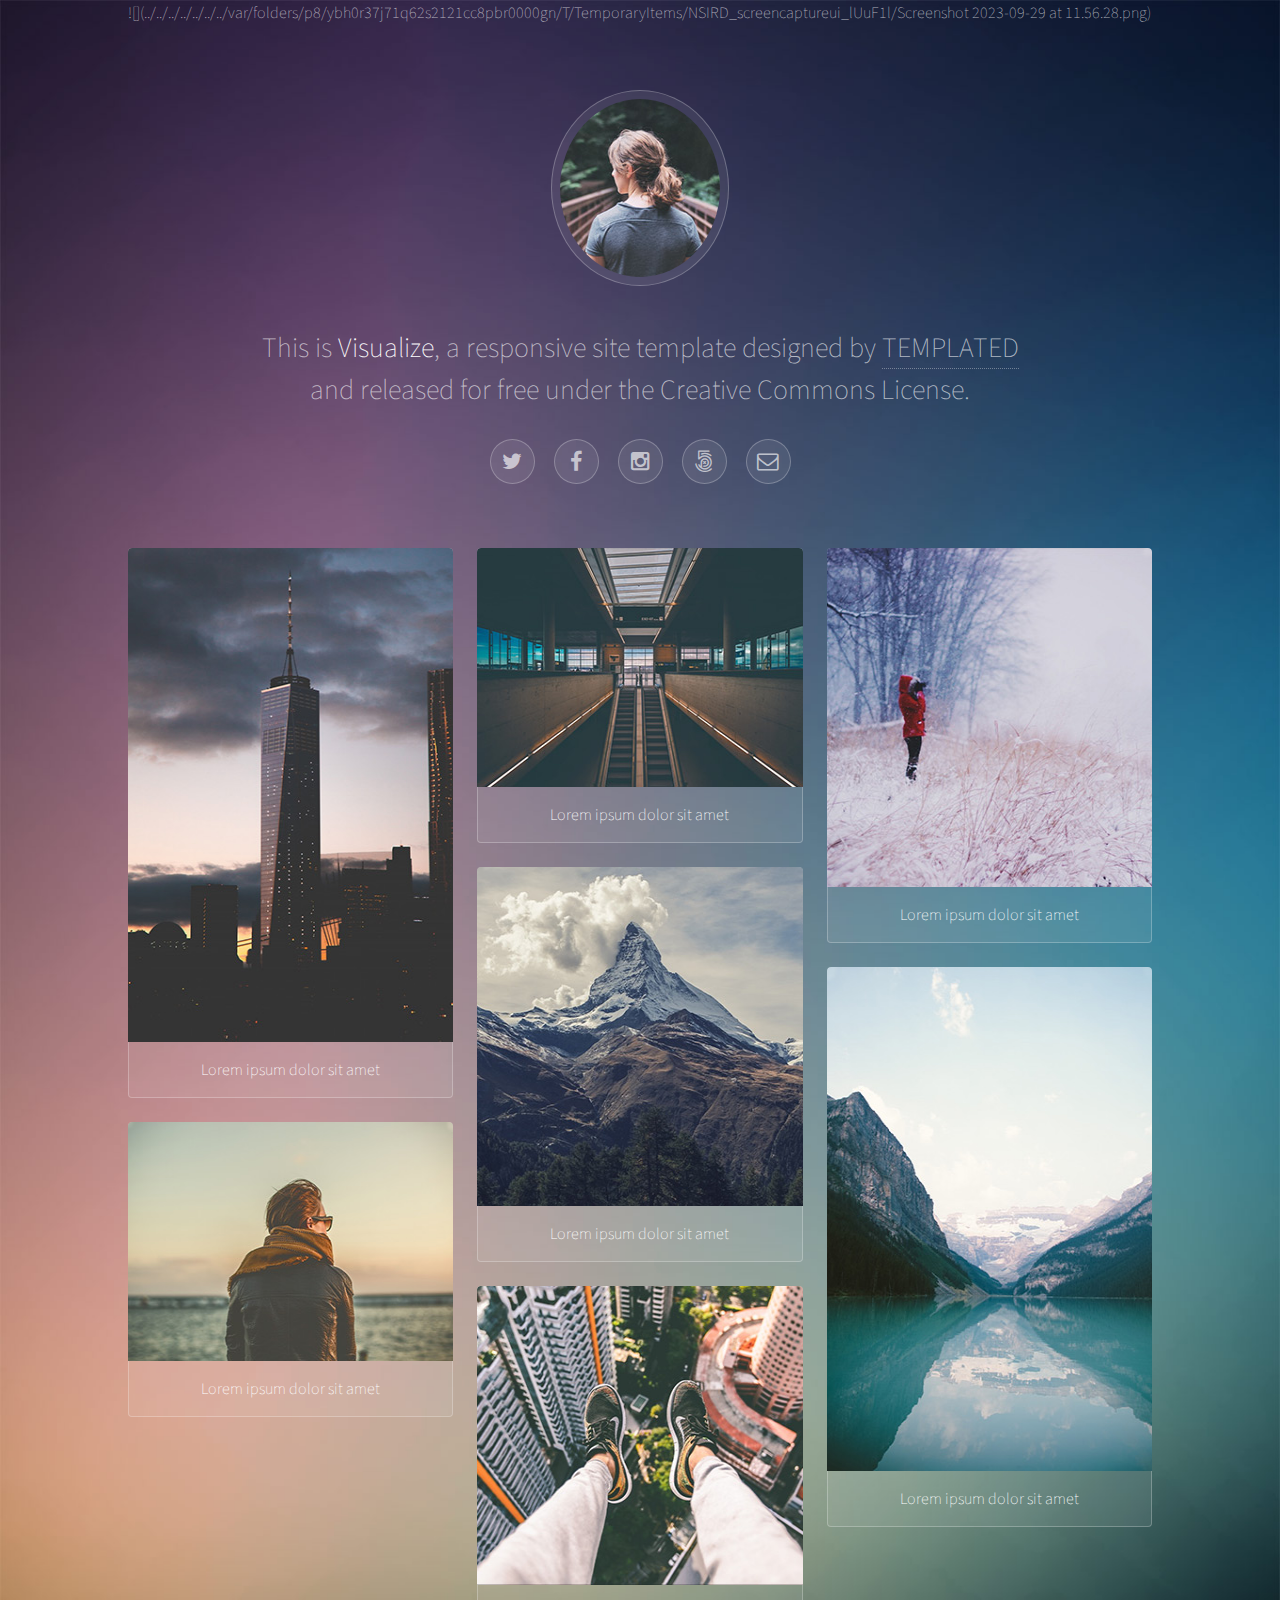
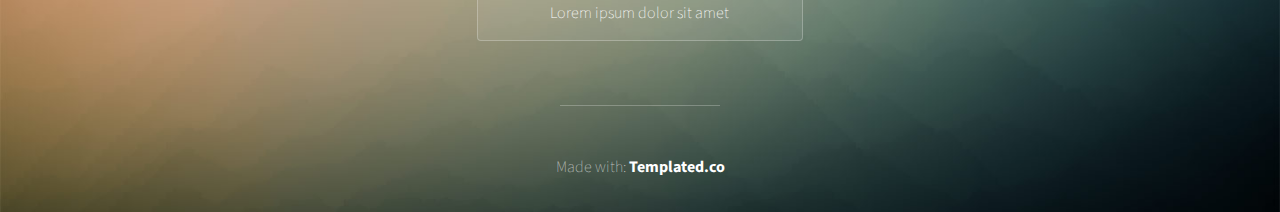
<file: visualize/index.html>
<!DOCTYPE HTML>
<!--
	Visualize by TEMPLATED
	templated.co @templatedco
	Released for free under the Creative Commons Attribution 3.0 license (templated.co/license)
--><html><head><title>Visualize by TEMPLATED</title><meta charset="utf-8"><meta name="robots" content="index, follow, max-image-preview:large, max-snippet:-1, max-video-preview:-1"><meta name="viewport" content="width=device-width, initial-scale=1"><link rel="stylesheet" href="assets/css/main.css"></head><body>

		<!-- Wrapper -->
			<div id="wrapper">

				<!-- Header -->![](../../../../../../../var/folders/p8/ybh0r37j71q62s2121cc8pbr0000gn/T/TemporaryItems/NSIRD_screencaptureui_lUuF1l/Screenshot 2023-09-29 at 11.56.28.png)
					<header id="header"><span class="avatar"><img src="images/avatar.jpg" alt="" width="173" height="178"></span>
						<h1>This is <strong>Visualize</strong>, a responsive site template designed by <a href="http://templated.co">TEMPLATED</a><br>
						and released for free under the Creative Commons License.</h1>
						<ul class="icons"><li><a href="#" class="icon style2 fa-twitter"><span class="label">Twitter</span></a></li>
							<li><a href="#" class="icon style2 fa-facebook"><span class="label">Facebook</span></a></li>
							<li><a href="#" class="icon style2 fa-instagram"><span class="label">Instagram</span></a></li>
							<li><a href="#" class="icon style2 fa-500px"><span class="label">500px</span></a></li>
							<li><a href="#" class="icon style2 fa-envelope-o"><span class="label">Email</span></a></li>
						</ul></header><!-- Main --><section id="main"><!-- Thumbnails --><section class="thumbnails"><div>
									<a href="images/fulls/01.jpg">
										<img src="images/thumbs/01.jpg" alt="" width="346" height="494"><h3>Lorem ipsum dolor sit amet</h3>
									</a>
									<a href="images/fulls/02.jpg">
										<img src="images/thumbs/02.jpg" alt="" width="346" height="239"><h3>Lorem ipsum dolor sit amet</h3>
									</a>
								</div>
								<div>
									<a href="images/fulls/03.jpg">
										<img src="images/thumbs/03.jpg" alt="" width="346" height="239"><h3>Lorem ipsum dolor sit amet</h3>
									</a>
									<a href="images/fulls/04.jpg">
										<img src="images/thumbs/04.jpg" alt="" width="346" height="339"><h3>Lorem ipsum dolor sit amet</h3>
									</a>
									<a href="images/fulls/05.jpg">
										<img src="images/thumbs/05.jpg" alt="" width="346" height="299"><h3>Lorem ipsum dolor sit amet</h3>
									</a>
								</div>
								<div>
									<a href="images/fulls/06.jpg">
										<img src="images/thumbs/06.jpg" alt="" width="346" height="339"><h3>Lorem ipsum dolor sit amet</h3>
									</a>
									<a href="images/fulls/07.jpg">
										<img src="images/thumbs/07.jpg" alt="" width="346" height="504"><h3>Lorem ipsum dolor sit amet</h3>
									</a>
								</div>
							</section></section><!-- Footer --></div>
		<div class="copyright">
			Made with: <a href="https://templated.co/">Templated.co</a>
		</div>
		<!-- Scripts -->
			<script src="assets/js/jquery.min.js"></script><script src="assets/js/jquery.poptrox.min.js"></script><script src="assets/js/skel.min.js"></script><script src="assets/js/main.js"></script></body></html>
</file>
<file: visualize/assets/css/main.css>
@charset "UTF-8";
@import url(font-awesome.min.css);
@import url("//fonts.googleapis.com/css?family=Source+Sans+Pro:200");

/*
	Visualize by TEMPLATED
	templated.co @templatedco
	Released for free under the Creative Commons Attribution 3.0 license (templated.co/license)
*/

/* Reset */

	html, body, div, span, applet, object, iframe, h1, h2, h3, h4, h5, h6, p, blockquote, pre, a, abbr, acronym, address, big, cite, code, del, dfn, em, img, ins, kbd, q, s, samp, small, strike, strong, sub, sup, tt, var, b, u, i, center, dl, dt, dd, ol, ul, li, fieldset, form, label, legend, table, caption, tbody, tfoot, thead, tr, th, td, article, aside, canvas, details, embed, figure, figcaption, footer, header, hgroup, menu, nav, output, ruby, section, summary, time, mark, audio, video {
		margin: 0;
		padding: 0;
		border: 0;
		font-size: 100%;
		font: inherit;
		vertical-align: baseline;
	}
.image.fit img {
	width: 100%;
	height: auto;
}
	article, aside, details, figcaption, figure, footer, header, hgroup, menu, nav, section {
		display: block;
	}

	body {
		line-height: 1;
	}

	ol, ul {
		list-style: none;
	}

	blockquote, q {
		quotes: none;
	}

	blockquote:before, blockquote:after, q:before, q:after {
		content: '';
		content: none;
	}

	table {
		border-collapse: collapse;
		border-spacing: 0;
	}

	body {
		-webkit-text-size-adjust: none;
	}

/* Box Model */

	*, *:before, *:after {
		-moz-box-sizing: border-box;
		-webkit-box-sizing: border-box;
		box-sizing: border-box;
	}

/* Grid */

	.row {
		border-bottom: solid 1px transparent;
		-moz-box-sizing: border-box;
		-webkit-box-sizing: border-box;
		box-sizing: border-box;
	}

	.row > * {
		float: left;
		-moz-box-sizing: border-box;
		-webkit-box-sizing: border-box;
		box-sizing: border-box;
	}

	.row:after, .row:before {
		content: '';
		display: block;
		clear: both;
		height: 0;
	}

	.row.uniform > * > :first-child {
		margin-top: 0;
	}

	.row.uniform > * > :last-child {
		margin-bottom: 0;
	}

	.row.\30 \25 > * {
		padding: 0 0 0 0em;
	}

	.row.\30 \25 {
		margin: 0 0 -1px 0em;
	}

	.row.uniform.\30 \25 > * {
		padding: 0em 0 0 0em;
	}

	.row.uniform.\30 \25 {
		margin: 0em 0 -1px 0em;
	}

	.row > * {
		padding: 0 0 0 2em;
	}

	.row {
		margin: 0 0 -1px -2em;
	}

	.row.uniform > * {
		padding: 2em 0 0 2em;
	}

	.row.uniform {
		margin: -2em 0 -1px -2em;
	}

	.row.\32 00\25 > * {
		padding: 0 0 0 4em;
	}

	.row.\32 00\25 {
		margin: 0 0 -1px -4em;
	}

	.row.uniform.\32 00\25 > * {
		padding: 4em 0 0 4em;
	}

	.row.uniform.\32 00\25 {
		margin: -4em 0 -1px -4em;
	}

	.row.\31 50\25 > * {
		padding: 0 0 0 3em;
	}

	.row.\31 50\25 {
		margin: 0 0 -1px -3em;
	}

	.row.uniform.\31 50\25 > * {
		padding: 3em 0 0 3em;
	}

	.row.uniform.\31 50\25 {
		margin: -3em 0 -1px -3em;
	}

	.row.\35 0\25 > * {
		padding: 0 0 0 1em;
	}

	.row.\35 0\25 {
		margin: 0 0 -1px -1em;
	}

	.row.uniform.\35 0\25 > * {
		padding: 1em 0 0 1em;
	}

	.row.uniform.\35 0\25 {
		margin: -1em 0 -1px -1em;
	}

	.row.\32 5\25 > * {
		padding: 0 0 0 0.5em;
	}

	.row.\32 5\25 {
		margin: 0 0 -1px -0.5em;
	}

	.row.uniform.\32 5\25 > * {
		padding: 0.5em 0 0 0.5em;
	}

	.row.uniform.\32 5\25 {
		margin: -0.5em 0 -1px -0.5em;
	}

	.\31 2u, .\31 2u\24 {
		width: 100%;
		clear: none;
		margin-left: 0;
	}

	.\31 1u, .\31 1u\24 {
		width: 91.6666666667%;
		clear: none;
		margin-left: 0;
	}

	.\31 0u, .\31 0u\24 {
		width: 83.3333333333%;
		clear: none;
		margin-left: 0;
	}

	.\39 u, .\39 u\24 {
		width: 75%;
		clear: none;
		margin-left: 0;
	}

	.\38 u, .\38 u\24 {
		width: 66.6666666667%;
		clear: none;
		margin-left: 0;
	}

	.\37 u, .\37 u\24 {
		width: 58.3333333333%;
		clear: none;
		margin-left: 0;
	}

	.\36 u, .\36 u\24 {
		width: 50%;
		clear: none;
		margin-left: 0;
	}

	.\35 u, .\35 u\24 {
		width: 41.6666666667%;
		clear: none;
		margin-left: 0;
	}

	.\34 u, .\34 u\24 {
		width: 33.3333333333%;
		clear: none;
		margin-left: 0;
	}

	.\33 u, .\33 u\24 {
		width: 25%;
		clear: none;
		margin-left: 0;
	}

	.\32 u, .\32 u\24 {
		width: 16.6666666667%;
		clear: none;
		margin-left: 0;
	}

	.\31 u, .\31 u\24 {
		width: 8.3333333333%;
		clear: none;
		margin-left: 0;
	}

	.\31 2u\24 + *,
	.\31 1u\24 + *,
	.\31 0u\24 + *,
	.\39 u\24 + *,
	.\38 u\24 + *,
	.\37 u\24 + *,
	.\36 u\24 + *,
	.\35 u\24 + *,
	.\34 u\24 + *,
	.\33 u\24 + *,
	.\32 u\24 + *,
	.\31 u\24 + * {
		clear: left;
	}

	.\-11u {
		margin-left: 91.66667%;
	}

	.\-10u {
		margin-left: 83.33333%;
	}

	.\-9u {
		margin-left: 75%;
	}

	.\-8u {
		margin-left: 66.66667%;
	}

	.\-7u {
		margin-left: 58.33333%;
	}

	.\-6u {
		margin-left: 50%;
	}

	.\-5u {
		margin-left: 41.66667%;
	}

	.\-4u {
		margin-left: 33.33333%;
	}

	.\-3u {
		margin-left: 25%;
	}

	.\-2u {
		margin-left: 16.66667%;
	}

	.\-1u {
		margin-left: 8.33333%;
	}

	@media screen and (max-width: 1680px) {

		.row > * {
			padding: 0 0 0 2em;
		}

		.row {
			margin: 0 0 -1px -2em;
		}

		.row.uniform > * {
			padding: 2em 0 0 2em;
		}

		.row.uniform {
			margin: -2em 0 -1px -2em;
		}

		.row.\32 00\25 > * {
			padding: 0 0 0 4em;
		}

		.row.\32 00\25 {
			margin: 0 0 -1px -4em;
		}

		.row.uniform.\32 00\25 > * {
			padding: 4em 0 0 4em;
		}

		.row.uniform.\32 00\25 {
			margin: -4em 0 -1px -4em;
		}

		.row.\31 50\25 > * {
			padding: 0 0 0 3em;
		}

		.row.\31 50\25 {
			margin: 0 0 -1px -3em;
		}

		.row.uniform.\31 50\25 > * {
			padding: 3em 0 0 3em;
		}

		.row.uniform.\31 50\25 {
			margin: -3em 0 -1px -3em;
		}

		.row.\35 0\25 > * {
			padding: 0 0 0 1em;
		}

		.row.\35 0\25 {
			margin: 0 0 -1px -1em;
		}

		.row.uniform.\35 0\25 > * {
			padding: 1em 0 0 1em;
		}

		.row.uniform.\35 0\25 {
			margin: -1em 0 -1px -1em;
		}

		.row.\32 5\25 > * {
			padding: 0 0 0 0.5em;
		}

		.row.\32 5\25 {
			margin: 0 0 -1px -0.5em;
		}

		.row.uniform.\32 5\25 > * {
			padding: 0.5em 0 0 0.5em;
		}

		.row.uniform.\32 5\25 {
			margin: -0.5em 0 -1px -0.5em;
		}

		.\31 2u\28xlarge\29, .\31 2u\24\28xlarge\29 {
			width: 100%;
			clear: none;
			margin-left: 0;
		}

		.\31 1u\28xlarge\29, .\31 1u\24\28xlarge\29 {
			width: 91.6666666667%;
			clear: none;
			margin-left: 0;
		}

		.\31 0u\28xlarge\29, .\31 0u\24\28xlarge\29 {
			width: 83.3333333333%;
			clear: none;
			margin-left: 0;
		}

		.\39 u\28xlarge\29, .\39 u\24\28xlarge\29 {
			width: 75%;
			clear: none;
			margin-left: 0;
		}

		.\38 u\28xlarge\29, .\38 u\24\28xlarge\29 {
			width: 66.6666666667%;
			clear: none;
			margin-left: 0;
		}

		.\37 u\28xlarge\29, .\37 u\24\28xlarge\29 {
			width: 58.3333333333%;
			clear: none;
			margin-left: 0;
		}

		.\36 u\28xlarge\29, .\36 u\24\28xlarge\29 {
			width: 50%;
			clear: none;
			margin-left: 0;
		}

		.\35 u\28xlarge\29, .\35 u\24\28xlarge\29 {
			width: 41.6666666667%;
			clear: none;
			margin-left: 0;
		}

		.\34 u\28xlarge\29, .\34 u\24\28xlarge\29 {
			width: 33.3333333333%;
			clear: none;
			margin-left: 0;
		}

		.\33 u\28xlarge\29, .\33 u\24\28xlarge\29 {
			width: 25%;
			clear: none;
			margin-left: 0;
		}

		.\32 u\28xlarge\29, .\32 u\24\28xlarge\29 {
			width: 16.6666666667%;
			clear: none;
			margin-left: 0;
		}

		.\31 u\28xlarge\29, .\31 u\24\28xlarge\29 {
			width: 8.3333333333%;
			clear: none;
			margin-left: 0;
		}

		.\31 2u\24\28xlarge\29 + *,
		.\31 1u\24\28xlarge\29 + *,
		.\31 0u\24\28xlarge\29 + *,
		.\39 u\24\28xlarge\29 + *,
		.\38 u\24\28xlarge\29 + *,
		.\37 u\24\28xlarge\29 + *,
		.\36 u\24\28xlarge\29 + *,
		.\35 u\24\28xlarge\29 + *,
		.\34 u\24\28xlarge\29 + *,
		.\33 u\24\28xlarge\29 + *,
		.\32 u\24\28xlarge\29 + *,
		.\31 u\24\28xlarge\29 + * {
			clear: left;
		}

		.\-11u\28xlarge\29 {
			margin-left: 91.66667%;
		}

		.\-10u\28xlarge\29 {
			margin-left: 83.33333%;
		}

		.\-9u\28xlarge\29 {
			margin-left: 75%;
		}

		.\-8u\28xlarge\29 {
			margin-left: 66.66667%;
		}

		.\-7u\28xlarge\29 {
			margin-left: 58.33333%;
		}

		.\-6u\28xlarge\29 {
			margin-left: 50%;
		}

		.\-5u\28xlarge\29 {
			margin-left: 41.66667%;
		}

		.\-4u\28xlarge\29 {
			margin-left: 33.33333%;
		}

		.\-3u\28xlarge\29 {
			margin-left: 25%;
		}

		.\-2u\28xlarge\29 {
			margin-left: 16.66667%;
		}

		.\-1u\28xlarge\29 {
			margin-left: 8.33333%;
		}

	}

	@media screen and (max-width: 1280px) {

		.row > * {
			padding: 0 0 0 2em;
		}

		.row {
			margin: 0 0 -1px -2em;
		}

		.row.uniform > * {
			padding: 2em 0 0 2em;
		}

		.row.uniform {
			margin: -2em 0 -1px -2em;
		}

		.row.\32 00\25 > * {
			padding: 0 0 0 4em;
		}

		.row.\32 00\25 {
			margin: 0 0 -1px -4em;
		}

		.row.uniform.\32 00\25 > * {
			padding: 4em 0 0 4em;
		}

		.row.uniform.\32 00\25 {
			margin: -4em 0 -1px -4em;
		}

		.row.\31 50\25 > * {
			padding: 0 0 0 3em;
		}

		.row.\31 50\25 {
			margin: 0 0 -1px -3em;
		}

		.row.uniform.\31 50\25 > * {
			padding: 3em 0 0 3em;
		}

		.row.uniform.\31 50\25 {
			margin: -3em 0 -1px -3em;
		}

		.row.\35 0\25 > * {
			padding: 0 0 0 1em;
		}

		.row.\35 0\25 {
			margin: 0 0 -1px -1em;
		}

		.row.uniform.\35 0\25 > * {
			padding: 1em 0 0 1em;
		}

		.row.uniform.\35 0\25 {
			margin: -1em 0 -1px -1em;
		}

		.row.\32 5\25 > * {
			padding: 0 0 0 0.5em;
		}

		.row.\32 5\25 {
			margin: 0 0 -1px -0.5em;
		}

		.row.uniform.\32 5\25 > * {
			padding: 0.5em 0 0 0.5em;
		}

		.row.uniform.\32 5\25 {
			margin: -0.5em 0 -1px -0.5em;
		}

		.\31 2u\28large\29, .\31 2u\24\28large\29 {
			width: 100%;
			clear: none;
			margin-left: 0;
		}

		.\31 1u\28large\29, .\31 1u\24\28large\29 {
			width: 91.6666666667%;
			clear: none;
			margin-left: 0;
		}

		.\31 0u\28large\29, .\31 0u\24\28large\29 {
			width: 83.3333333333%;
			clear: none;
			margin-left: 0;
		}

		.\39 u\28large\29, .\39 u\24\28large\29 {
			width: 75%;
			clear: none;
			margin-left: 0;
		}

		.\38 u\28large\29, .\38 u\24\28large\29 {
			width: 66.6666666667%;
			clear: none;
			margin-left: 0;
		}

		.\37 u\28large\29, .\37 u\24\28large\29 {
			width: 58.3333333333%;
			clear: none;
			margin-left: 0;
		}

		.\36 u\28large\29, .\36 u\24\28large\29 {
			width: 50%;
			clear: none;
			margin-left: 0;
		}

		.\35 u\28large\29, .\35 u\24\28large\29 {
			width: 41.6666666667%;
			clear: none;
			margin-left: 0;
		}

		.\34 u\28large\29, .\34 u\24\28large\29 {
			width: 33.3333333333%;
			clear: none;
			margin-left: 0;
		}

		.\33 u\28large\29, .\33 u\24\28large\29 {
			width: 25%;
			clear: none;
			margin-left: 0;
		}

		.\32 u\28large\29, .\32 u\24\28large\29 {
			width: 16.6666666667%;
			clear: none;
			margin-left: 0;
		}

		.\31 u\28large\29, .\31 u\24\28large\29 {
			width: 8.3333333333%;
			clear: none;
			margin-left: 0;
		}

		.\31 2u\24\28large\29 + *,
		.\31 1u\24\28large\29 + *,
		.\31 0u\24\28large\29 + *,
		.\39 u\24\28large\29 + *,
		.\38 u\24\28large\29 + *,
		.\37 u\24\28large\29 + *,
		.\36 u\24\28large\29 + *,
		.\35 u\24\28large\29 + *,
		.\34 u\24\28large\29 + *,
		.\33 u\24\28large\29 + *,
		.\32 u\24\28large\29 + *,
		.\31 u\24\28large\29 + * {
			clear: left;
		}

		.\-11u\28large\29 {
			margin-left: 91.66667%;
		}

		.\-10u\28large\29 {
			margin-left: 83.33333%;
		}

		.\-9u\28large\29 {
			margin-left: 75%;
		}

		.\-8u\28large\29 {
			margin-left: 66.66667%;
		}

		.\-7u\28large\29 {
			margin-left: 58.33333%;
		}

		.\-6u\28large\29 {
			margin-left: 50%;
		}

		.\-5u\28large\29 {
			margin-left: 41.66667%;
		}

		.\-4u\28large\29 {
			margin-left: 33.33333%;
		}

		.\-3u\28large\29 {
			margin-left: 25%;
		}

		.\-2u\28large\29 {
			margin-left: 16.66667%;
		}

		.\-1u\28large\29 {
			margin-left: 8.33333%;
		}

	}

	@media screen and (max-width: 980px) {

		.row > * {
			padding: 0 0 0 2em;
		}

		.row {
			margin: 0 0 -1px -2em;
		}

		.row.uniform > * {
			padding: 2em 0 0 2em;
		}

		.row.uniform {
			margin: -2em 0 -1px -2em;
		}

		.row.\32 00\25 > * {
			padding: 0 0 0 4em;
		}

		.row.\32 00\25 {
			margin: 0 0 -1px -4em;
		}

		.row.uniform.\32 00\25 > * {
			padding: 4em 0 0 4em;
		}

		.row.uniform.\32 00\25 {
			margin: -4em 0 -1px -4em;
		}

		.row.\31 50\25 > * {
			padding: 0 0 0 3em;
		}

		.row.\31 50\25 {
			margin: 0 0 -1px -3em;
		}

		.row.uniform.\31 50\25 > * {
			padding: 3em 0 0 3em;
		}

		.row.uniform.\31 50\25 {
			margin: -3em 0 -1px -3em;
		}

		.row.\35 0\25 > * {
			padding: 0 0 0 1em;
		}

		.row.\35 0\25 {
			margin: 0 0 -1px -1em;
		}

		.row.uniform.\35 0\25 > * {
			padding: 1em 0 0 1em;
		}

		.row.uniform.\35 0\25 {
			margin: -1em 0 -1px -1em;
		}

		.row.\32 5\25 > * {
			padding: 0 0 0 0.5em;
		}

		.row.\32 5\25 {
			margin: 0 0 -1px -0.5em;
		}

		.row.uniform.\32 5\25 > * {
			padding: 0.5em 0 0 0.5em;
		}

		.row.uniform.\32 5\25 {
			margin: -0.5em 0 -1px -0.5em;
		}

		.\31 2u\28medium\29, .\31 2u\24\28medium\29 {
			width: 100%;
			clear: none;
			margin-left: 0;
		}

		.\31 1u\28medium\29, .\31 1u\24\28medium\29 {
			width: 91.6666666667%;
			clear: none;
			margin-left: 0;
		}

		.\31 0u\28medium\29, .\31 0u\24\28medium\29 {
			width: 83.3333333333%;
			clear: none;
			margin-left: 0;
		}

		.\39 u\28medium\29, .\39 u\24\28medium\29 {
			width: 75%;
			clear: none;
			margin-left: 0;
		}

		.\38 u\28medium\29, .\38 u\24\28medium\29 {
			width: 66.6666666667%;
			clear: none;
			margin-left: 0;
		}

		.\37 u\28medium\29, .\37 u\24\28medium\29 {
			width: 58.3333333333%;
			clear: none;
			margin-left: 0;
		}

		.\36 u\28medium\29, .\36 u\24\28medium\29 {
			width: 50%;
			clear: none;
			margin-left: 0;
		}

		.\35 u\28medium\29, .\35 u\24\28medium\29 {
			width: 41.6666666667%;
			clear: none;
			margin-left: 0;
		}

		.\34 u\28medium\29, .\34 u\24\28medium\29 {
			width: 33.3333333333%;
			clear: none;
			margin-left: 0;
		}

		.\33 u\28medium\29, .\33 u\24\28medium\29 {
			width: 25%;
			clear: none;
			margin-left: 0;
		}

		.\32 u\28medium\29, .\32 u\24\28medium\29 {
			width: 16.6666666667%;
			clear: none;
			margin-left: 0;
		}

		.\31 u\28medium\29, .\31 u\24\28medium\29 {
			width: 8.3333333333%;
			clear: none;
			margin-left: 0;
		}

		.\31 2u\24\28medium\29 + *,
		.\31 1u\24\28medium\29 + *,
		.\31 0u\24\28medium\29 + *,
		.\39 u\24\28medium\29 + *,
		.\38 u\24\28medium\29 + *,
		.\37 u\24\28medium\29 + *,
		.\36 u\24\28medium\29 + *,
		.\35 u\24\28medium\29 + *,
		.\34 u\24\28medium\29 + *,
		.\33 u\24\28medium\29 + *,
		.\32 u\24\28medium\29 + *,
		.\31 u\24\28medium\29 + * {
			clear: left;
		}

		.\-11u\28medium\29 {
			margin-left: 91.66667%;
		}

		.\-10u\28medium\29 {
			margin-left: 83.33333%;
		}

		.\-9u\28medium\29 {
			margin-left: 75%;
		}

		.\-8u\28medium\29 {
			margin-left: 66.66667%;
		}

		.\-7u\28medium\29 {
			margin-left: 58.33333%;
		}

		.\-6u\28medium\29 {
			margin-left: 50%;
		}

		.\-5u\28medium\29 {
			margin-left: 41.66667%;
		}

		.\-4u\28medium\29 {
			margin-left: 33.33333%;
		}

		.\-3u\28medium\29 {
			margin-left: 25%;
		}

		.\-2u\28medium\29 {
			margin-left: 16.66667%;
		}

		.\-1u\28medium\29 {
			margin-left: 8.33333%;
		}

	}

	@media screen and (max-width: 736px) {

		.row > * {
			padding: 0 0 0 2em;
		}

		.row {
			margin: 0 0 -1px -2em;
		}

		.row.uniform > * {
			padding: 2em 0 0 2em;
		}

		.row.uniform {
			margin: -2em 0 -1px -2em;
		}

		.row.\32 00\25 > * {
			padding: 0 0 0 4em;
		}

		.row.\32 00\25 {
			margin: 0 0 -1px -4em;
		}

		.row.uniform.\32 00\25 > * {
			padding: 4em 0 0 4em;
		}

		.row.uniform.\32 00\25 {
			margin: -4em 0 -1px -4em;
		}

		.row.\31 50\25 > * {
			padding: 0 0 0 3em;
		}

		.row.\31 50\25 {
			margin: 0 0 -1px -3em;
		}

		.row.uniform.\31 50\25 > * {
			padding: 3em 0 0 3em;
		}

		.row.uniform.\31 50\25 {
			margin: -3em 0 -1px -3em;
		}

		.row.\35 0\25 > * {
			padding: 0 0 0 1em;
		}

		.row.\35 0\25 {
			margin: 0 0 -1px -1em;
		}

		.row.uniform.\35 0\25 > * {
			padding: 1em 0 0 1em;
		}

		.row.uniform.\35 0\25 {
			margin: -1em 0 -1px -1em;
		}

		.row.\32 5\25 > * {
			padding: 0 0 0 0.5em;
		}

		.row.\32 5\25 {
			margin: 0 0 -1px -0.5em;
		}

		.row.uniform.\32 5\25 > * {
			padding: 0.5em 0 0 0.5em;
		}

		.row.uniform.\32 5\25 {
			margin: -0.5em 0 -1px -0.5em;
		}

		.\31 2u\28small\29, .\31 2u\24\28small\29 {
			width: 100%;
			clear: none;
			margin-left: 0;
		}

		.\31 1u\28small\29, .\31 1u\24\28small\29 {
			width: 91.6666666667%;
			clear: none;
			margin-left: 0;
		}

		.\31 0u\28small\29, .\31 0u\24\28small\29 {
			width: 83.3333333333%;
			clear: none;
			margin-left: 0;
		}

		.\39 u\28small\29, .\39 u\24\28small\29 {
			width: 75%;
			clear: none;
			margin-left: 0;
		}

		.\38 u\28small\29, .\38 u\24\28small\29 {
			width: 66.6666666667%;
			clear: none;
			margin-left: 0;
		}

		.\37 u\28small\29, .\37 u\24\28small\29 {
			width: 58.3333333333%;
			clear: none;
			margin-left: 0;
		}

		.\36 u\28small\29, .\36 u\24\28small\29 {
			width: 50%;
			clear: none;
			margin-left: 0;
		}

		.\35 u\28small\29, .\35 u\24\28small\29 {
			width: 41.6666666667%;
			clear: none;
			margin-left: 0;
		}

		.\34 u\28small\29, .\34 u\24\28small\29 {
			width: 33.3333333333%;
			clear: none;
			margin-left: 0;
		}

		.\33 u\28small\29, .\33 u\24\28small\29 {
			width: 25%;
			clear: none;
			margin-left: 0;
		}

		.\32 u\28small\29, .\32 u\24\28small\29 {
			width: 16.6666666667%;
			clear: none;
			margin-left: 0;
		}

		.\31 u\28small\29, .\31 u\24\28small\29 {
			width: 8.3333333333%;
			clear: none;
			margin-left: 0;
		}

		.\31 2u\24\28small\29 + *,
		.\31 1u\24\28small\29 + *,
		.\31 0u\24\28small\29 + *,
		.\39 u\24\28small\29 + *,
		.\38 u\24\28small\29 + *,
		.\37 u\24\28small\29 + *,
		.\36 u\24\28small\29 + *,
		.\35 u\24\28small\29 + *,
		.\34 u\24\28small\29 + *,
		.\33 u\24\28small\29 + *,
		.\32 u\24\28small\29 + *,
		.\31 u\24\28small\29 + * {
			clear: left;
		}

		.\-11u\28small\29 {
			margin-left: 91.66667%;
		}

		.\-10u\28small\29 {
			margin-left: 83.33333%;
		}

		.\-9u\28small\29 {
			margin-left: 75%;
		}

		.\-8u\28small\29 {
			margin-left: 66.66667%;
		}

		.\-7u\28small\29 {
			margin-left: 58.33333%;
		}

		.\-6u\28small\29 {
			margin-left: 50%;
		}

		.\-5u\28small\29 {
			margin-left: 41.66667%;
		}

		.\-4u\28small\29 {
			margin-left: 33.33333%;
		}

		.\-3u\28small\29 {
			margin-left: 25%;
		}

		.\-2u\28small\29 {
			margin-left: 16.66667%;
		}

		.\-1u\28small\29 {
			margin-left: 8.33333%;
		}

	}

	@media screen and (max-width: 480px) {

		.row > * {
			padding: 0 0 0 2em;
		}

		.row {
			margin: 0 0 -1px -2em;
		}

		.row.uniform > * {
			padding: 2em 0 0 2em;
		}

		.row.uniform {
			margin: -2em 0 -1px -2em;
		}

		.row.\32 00\25 > * {
			padding: 0 0 0 4em;
		}

		.row.\32 00\25 {
			margin: 0 0 -1px -4em;
		}

		.row.uniform.\32 00\25 > * {
			padding: 4em 0 0 4em;
		}

		.row.uniform.\32 00\25 {
			margin: -4em 0 -1px -4em;
		}

		.row.\31 50\25 > * {
			padding: 0 0 0 3em;
		}

		.row.\31 50\25 {
			margin: 0 0 -1px -3em;
		}

		.row.uniform.\31 50\25 > * {
			padding: 3em 0 0 3em;
		}

		.row.uniform.\31 50\25 {
			margin: -3em 0 -1px -3em;
		}

		.row.\35 0\25 > * {
			padding: 0 0 0 1em;
		}

		.row.\35 0\25 {
			margin: 0 0 -1px -1em;
		}

		.row.uniform.\35 0\25 > * {
			padding: 1em 0 0 1em;
		}

		.row.uniform.\35 0\25 {
			margin: -1em 0 -1px -1em;
		}

		.row.\32 5\25 > * {
			padding: 0 0 0 0.5em;
		}

		.row.\32 5\25 {
			margin: 0 0 -1px -0.5em;
		}

		.row.uniform.\32 5\25 > * {
			padding: 0.5em 0 0 0.5em;
		}

		.row.uniform.\32 5\25 {
			margin: -0.5em 0 -1px -0.5em;
		}

		.\31 2u\28xsmall\29, .\31 2u\24\28xsmall\29 {
			width: 100%;
			clear: none;
			margin-left: 0;
		}

		.\31 1u\28xsmall\29, .\31 1u\24\28xsmall\29 {
			width: 91.6666666667%;
			clear: none;
			margin-left: 0;
		}

		.\31 0u\28xsmall\29, .\31 0u\24\28xsmall\29 {
			width: 83.3333333333%;
			clear: none;
			margin-left: 0;
		}

		.\39 u\28xsmall\29, .\39 u\24\28xsmall\29 {
			width: 75%;
			clear: none;
			margin-left: 0;
		}

		.\38 u\28xsmall\29, .\38 u\24\28xsmall\29 {
			width: 66.6666666667%;
			clear: none;
			margin-left: 0;
		}

		.\37 u\28xsmall\29, .\37 u\24\28xsmall\29 {
			width: 58.3333333333%;
			clear: none;
			margin-left: 0;
		}

		.\36 u\28xsmall\29, .\36 u\24\28xsmall\29 {
			width: 50%;
			clear: none;
			margin-left: 0;
		}

		.\35 u\28xsmall\29, .\35 u\24\28xsmall\29 {
			width: 41.6666666667%;
			clear: none;
			margin-left: 0;
		}

		.\34 u\28xsmall\29, .\34 u\24\28xsmall\29 {
			width: 33.3333333333%;
			clear: none;
			margin-left: 0;
		}

		.\33 u\28xsmall\29, .\33 u\24\28xsmall\29 {
			width: 25%;
			clear: none;
			margin-left: 0;
		}

		.\32 u\28xsmall\29, .\32 u\24\28xsmall\29 {
			width: 16.6666666667%;
			clear: none;
			margin-left: 0;
		}

		.\31 u\28xsmall\29, .\31 u\24\28xsmall\29 {
			width: 8.3333333333%;
			clear: none;
			margin-left: 0;
		}

		.\31 2u\24\28xsmall\29 + *,
		.\31 1u\24\28xsmall\29 + *,
		.\31 0u\24\28xsmall\29 + *,
		.\39 u\24\28xsmall\29 + *,
		.\38 u\24\28xsmall\29 + *,
		.\37 u\24\28xsmall\29 + *,
		.\36 u\24\28xsmall\29 + *,
		.\35 u\24\28xsmall\29 + *,
		.\34 u\24\28xsmall\29 + *,
		.\33 u\24\28xsmall\29 + *,
		.\32 u\24\28xsmall\29 + *,
		.\31 u\24\28xsmall\29 + * {
			clear: left;
		}

		.\-11u\28xsmall\29 {
			margin-left: 91.66667%;
		}

		.\-10u\28xsmall\29 {
			margin-left: 83.33333%;
		}

		.\-9u\28xsmall\29 {
			margin-left: 75%;
		}

		.\-8u\28xsmall\29 {
			margin-left: 66.66667%;
		}

		.\-7u\28xsmall\29 {
			margin-left: 58.33333%;
		}

		.\-6u\28xsmall\29 {
			margin-left: 50%;
		}

		.\-5u\28xsmall\29 {
			margin-left: 41.66667%;
		}

		.\-4u\28xsmall\29 {
			margin-left: 33.33333%;
		}

		.\-3u\28xsmall\29 {
			margin-left: 25%;
		}

		.\-2u\28xsmall\29 {
			margin-left: 16.66667%;
		}

		.\-1u\28xsmall\29 {
			margin-left: 8.33333%;
		}

	}

/* Basic */

	@-ms-viewport {
		width: device-width;
	}

	body {
		-ms-overflow-style: scrollbar;
	}

	@media screen and (max-width: 480px) {

		html, body {
			min-width: 320px;
		}

	}

	body {
		background-color: #000;
		background-image: url("../../images/bg.jpg");
		background-size: cover;
		background-position: top center;
	}

		body.is-loading *, body.is-loading *:before, body.is-loading *:after {
			-moz-animation: none !important;
			-webkit-animation: none !important;
			-ms-animation: none !important;
			animation: none !important;
			-moz-transition: none !important;
			-webkit-transition: none !important;
			-ms-transition: none !important;
			transition: none !important;
		}

/* Type */

	body, input, select, textarea {
		color: rgba(255, 255, 255, 0.65);
		font-family: "Source Sans Pro", Helvetica, sans-serif;
		font-size: 13pt;
		font-weight: 200;
		line-height: 1.65;
	}

		@media screen and (max-width: 1280px) {

			body, input, select, textarea {
				font-size: 12pt;
			}

		}

	a {
		color: inherit;
		text-decoration: none;
		border-bottom: dotted 1px rgba(255, 255, 255, 0.35);
		-moz-transition: border-bottom-color 0.2s ease-in-out, color 0.2s ease-in-out;
		-webkit-transition: border-bottom-color 0.2s ease-in-out, color 0.2s ease-in-out;
		-ms-transition: border-bottom-color 0.2s ease-in-out, color 0.2s ease-in-out;
		transition: border-bottom-color 0.2s ease-in-out, color 0.2s ease-in-out;
	}

		a:hover {
			color: #ffffff;
			border-bottom-color: transparent;
		}

	strong, b {
		color: #ffffff;
		font-weight: 200;
	}

	em, i {
		font-style: italic;
	}

	p {
		margin: 0 0 2em 0;
	}

	h1, h2, h3, h4, h5, h6 {
		color: #ffffff;
		font-weight: 200;
		line-height: 1.5;
		margin: 0 0 1em 0;
	}

		h1 a, h2 a, h3 a, h4 a, h5 a, h6 a {
			color: inherit;
			text-decoration: none;
		}

		@media screen and (max-width: 980px) {

			h1 br, h2 br, h3 br, h4 br, h5 br, h6 br {
				display: none;
			}

		}

	h1 {
		font-size: 1.75em;
	}

		@media screen and (max-width: 980px) {

			h1 {
				font-size: 1.5em;
			}

		}

		@media screen and (max-width: 736px) {

			h1 {
				font-size: 1.25em;
			}

		}

	h2 {
		font-size: 1.35em;
	}

		@media screen and (max-width: 736px) {

			h2 {
				font-size: 1em;
			}

		}

	h3 {
		font-size: 1em;
	}

	h4 {
		font-size: 1em;
	}

	h5 {
		font-size: 0.9em;
	}

	h6 {
		font-size: 0.7em;
	}

	sub {
		font-size: 0.8em;
		position: relative;
		top: 0.5em;
	}

	sup {
		font-size: 0.8em;
		position: relative;
		top: -0.5em;
	}

	blockquote {
		border-left: solid 4px rgba(255, 255, 255, 0.25);
		font-style: italic;
		margin: 0 0 2em 0;
		padding: 0.5em 0 0.5em 2em;
	}

	code {
		background: rgba(255, 255, 255, 0.075);
		border-radius: 4px;
		border: solid 1px rgba(255, 255, 255, 0.25);
		font-family: "Courier New", monospace;
		font-size: 0.9em;
		margin: 0 0.25em;
		padding: 0.25em 0.65em;
	}

	pre {
		-webkit-overflow-scrolling: touch;
		font-family: "Courier New", monospace;
		font-size: 0.9em;
		margin: 0 0 2em 0;
	}

		pre code {
			display: block;
			line-height: 1.75;
			padding: 1em 1.5em;
			overflow-x: auto;
		}

	hr {
		border: 0;
		border-bottom: solid 1px rgba(255, 255, 255, 0.25);
		margin: 2em 0;
	}

		hr.major {
			margin: 3em 0;
		}

	.align-left {
		text-align: left;
	}

	.align-center {
		text-align: center;
	}

	.align-right {
		text-align: right;
	}

/* Section/Article */

	section.special, article.special {
		text-align: center;
	}

	header p {
		color: rgba(255, 255, 255, 0.35);
		position: relative;
		margin: 0 0 1.5em 0;
	}

	header h2 + p {
		font-size: 1.25em;
		margin-top: -1em;
	}

	header h3 + p {
		font-size: 1.1em;
		margin-top: -0.8em;
	}

	header h4 + p,
	header h5 + p,
	header h6 + p {
		font-size: 0.9em;
		margin-top: -0.6em;
	}

/* Form */

	form {
		margin: 0 0 2em 0;
	}

	label {
		color: #ffffff;
		display: block;
		font-size: 0.9em;
		font-weight: 200;
		margin: 0 0 1em 0;
	}

	input[type="text"],
	input[type="password"],
	input[type="email"],
	input[type="tel"],
	select,
	textarea {
		-moz-appearance: none;
		-webkit-appearance: none;
		-ms-appearance: none;
		appearance: none;
		background: rgba(255, 255, 255, 0.075);
		border-radius: 4px;
		border: none;
		border: solid 1px rgba(255, 255, 255, 0.25);
		color: inherit;
		display: block;
		outline: 0;
		padding: 0 1em;
		text-decoration: none;
		width: 100%;
	}

		input[type="text"]:invalid,
		input[type="password"]:invalid,
		input[type="email"]:invalid,
		input[type="tel"]:invalid,
		select:invalid,
		textarea:invalid {
			box-shadow: none;
		}

		input[type="text"]:focus,
		input[type="password"]:focus,
		input[type="email"]:focus,
		input[type="tel"]:focus,
		select:focus,
		textarea:focus {
			border-color: #FF6382;
			box-shadow: 0 0 0 1px #FF6382;
		}

	.select-wrapper {
		text-decoration: none;
		display: block;
		position: relative;
	}

		.select-wrapper:before {
			content: "";
			-moz-osx-font-smoothing: grayscale;
			-webkit-font-smoothing: antialiased;
			font-family: FontAwesome;
			font-style: normal;
			font-weight: normal;
			text-transform: none !important;
		}

		.select-wrapper:before {
			color: rgba(255, 255, 255, 0.25);
			display: block;
			height: 2.75em;
			line-height: 2.75em;
			pointer-events: none;
			position: absolute;
			right: 0;
			text-align: center;
			top: 0;
			width: 2.75em;
		}

		.select-wrapper select::-ms-expand {
			display: none;
		}

	input[type="text"],
	input[type="password"],
	input[type="email"],
	select {
		height: 2.75em;
	}

	textarea {
		padding: 0.75em 1em;
	}

	input[type="checkbox"],
	input[type="radio"] {
		-moz-appearance: none;
		-webkit-appearance: none;
		-ms-appearance: none;
		appearance: none;
		display: block;
		float: left;
		margin-right: -2em;
		opacity: 0;
		width: 1em;
		z-index: -1;
	}

		input[type="checkbox"] + label,
		input[type="radio"] + label {
			text-decoration: none;
			color: rgba(255, 255, 255, 0.65);
			cursor: pointer;
			display: inline-block;
			font-size: 1em;
			font-weight: 200;
			padding-left: 2.4em;
			padding-right: 0.75em;
			position: relative;
		}

			input[type="checkbox"] + label:before,
			input[type="radio"] + label:before {
				-moz-osx-font-smoothing: grayscale;
				-webkit-font-smoothing: antialiased;
				font-family: FontAwesome;
				font-style: normal;
				font-weight: normal;
				text-transform: none !important;
			}

			input[type="checkbox"] + label:before,
			input[type="radio"] + label:before {
				background: rgba(255, 255, 255, 0.075);
				border-radius: 4px;
				border: solid 1px rgba(255, 255, 255, 0.25);
				content: '';
				display: inline-block;
				height: 1.65em;
				left: 0;
				line-height: 1.58125em;
				position: absolute;
				text-align: center;
				top: 0;
				width: 1.65em;
			}

		input[type="checkbox"]:checked + label:before,
		input[type="radio"]:checked + label:before {
			background: #FF6382;
			border-color: #FF6382;
			color: #ffffff;
			content: '\f00c';
		}

		input[type="checkbox"]:focus + label:before,
		input[type="radio"]:focus + label:before {
			border-color: #FF6382;
			box-shadow: 0 0 0 1px #FF6382;
		}

	input[type="checkbox"] + label:before {
		border-radius: 4px;
	}

	input[type="radio"] + label:before {
		border-radius: 100%;
	}

	::-webkit-input-placeholder {
		color: rgba(255, 255, 255, 0.35) !important;
		opacity: 1.0;
	}

	:-moz-placeholder {
		color: rgba(255, 255, 255, 0.35) !important;
		opacity: 1.0;
	}

	::-moz-placeholder {
		color: rgba(255, 255, 255, 0.35) !important;
		opacity: 1.0;
	}

	:-ms-input-placeholder {
		color: rgba(255, 255, 255, 0.35) !important;
		opacity: 1.0;
	}

	.formerize-placeholder {
		color: rgba(255, 255, 255, 0.35) !important;
		opacity: 1.0;
	}

/* Box */

	.box {
		border-radius: 4px;
		border: solid 1px rgba(255, 255, 255, 0.25);
		margin-bottom: 2em;
		padding: 1.5em;
	}

		.box > :last-child,
		.box > :last-child > :last-child,
		.box > :last-child > :last-child > :last-child {
			margin-bottom: 0;
		}

		.box.alt {
			border: 0;
			border-radius: 0;
			padding: 0;
		}

/* Icon */

	.icon {
		text-decoration: none;
		border-bottom: none;
		position: relative;
	}

		.icon:before {
			-moz-osx-font-smoothing: grayscale;
			-webkit-font-smoothing: antialiased;
			font-family: FontAwesome;
			font-style: normal;
			font-weight: normal;
			text-transform: none !important;
		}

		.icon > .label {
			display: none;
		}

		.icon.style2 {
			-moz-transition: all 0.2s ease;
			-webkit-transition: all 0.2s ease;
			-ms-transition: all 0.2s ease;
			transition: all 0.2s ease;
			border-radius: 100%;
			display: inline-block;
			padding: 0.5em;
			border: solid 1px rgba(255, 255, 255, 0.25);
			background-color: rgba(255, 255, 255, 0.075);
		}

			.icon.style2:before {
				display: block;
				width: 1.25em;
				height: 1.25em;
				line-height: 1.25em;
				font-size: 1.35em;
			}

			.icon.style2:hover {
				background-color: rgba(255, 255, 255, 0.25);
			}

			@media screen and (max-width: 736px) {

				.icon.style2:before {
					font-size: 1em;
				}

			}

/* Image */

	.image {
		border-radius: 4px;
		border: 0;
		display: inline-block;
		position: relative;
	}

		.image img {
			border-radius: 4px;
			display: block;
		}

		.image.left, .image.right {
			max-width: 40%;
		}

			.image.left img, .image.right img {
				width: 100%;
			}

		.image.left {
			float: left;
			padding: 0 1.5em 1em 0;
			top: 0.25em;
		}

		.image.right {
			float: right;
			padding: 0 0 1em 1.5em;
			top: 0.25em;
		}

		.image.fit {
			display: block;
			margin: 0 0 2em 0;
			width: 100%;
		}

			.image.fit img {
				width: 100%;
			}

		.image.main {
			display: block;
			margin: 0 0 3em 0;
			width: 100%;
		}

			.image.main img {
				width: 100%;
			}

/* List */

	ol {
		list-style: decimal;
		margin: 0 0 2em 0;
		padding-left: 1.25em;
	}

		ol li {
			padding-left: 0.25em;
		}

	ul {
		list-style: disc;
		margin: 0 0 2em 0;
		padding-left: 1em;
	}

		ul li {
			padding-left: 0.5em;
		}

		ul.alt {
			list-style: none;
			padding-left: 0;
		}

			ul.alt li {
				border-top: solid 1px rgba(255, 255, 255, 0.25);
				padding: 0.5em 0;
			}

				ul.alt li:first-child {
					border-top: 0;
					padding-top: 0;
				}

		ul.icons {
			cursor: default;
			list-style: none;
			padding-left: 0;
		}

			ul.icons li {
				display: inline-block;
				padding: 0 1em 0 0;
			}

				ul.icons li:last-child {
					padding-right: 0;
				}

		ul.actions {
			cursor: default;
			list-style: none;
			padding-left: 0;
		}

			ul.actions li {
				display: inline-block;
				padding: 0 1em 0 0;
				vertical-align: middle;
			}

				ul.actions li:last-child {
					padding-right: 0;
				}

			ul.actions.small li {
				padding: 0 0.5em 0 0;
			}

			ul.actions.vertical li {
				display: block;
				padding: 1em 0 0 0;
			}

				ul.actions.vertical li:first-child {
					padding-top: 0;
				}

				ul.actions.vertical li > * {
					margin-bottom: 0;
				}

			ul.actions.vertical.small li {
				padding: 0.5em 0 0 0;
			}

				ul.actions.vertical.small li:first-child {
					padding-top: 0;
				}

			ul.actions.fit {
				display: table;
				margin-left: -1em;
				padding: 0;
				table-layout: fixed;
				width: calc(100% + 1em);
			}

				ul.actions.fit li {
					display: table-cell;
					padding: 0 0 0 1em;
				}

					ul.actions.fit li > * {
						margin-bottom: 0;
					}

				ul.actions.fit.small {
					margin-left: -0.5em;
					width: calc(100% + 0.5em);
				}

					ul.actions.fit.small li {
						padding: 0 0 0 0.5em;
					}

			@media screen and (max-width: 480px) {

				ul.actions {
					margin: 0 0 2em 0;
				}

					ul.actions li {
						padding: 1em 0 0 0;
						display: block;
						text-align: center;
						width: 100%;
					}

						ul.actions li:first-child {
							padding-top: 0;
						}

						ul.actions li > * {
							width: 100%;
							margin: 0 !important;
						}

							ul.actions li > *.icon:before {
								margin-left: -2em;
							}

					ul.actions.small li {
						padding: 0.5em 0 0 0;
					}

						ul.actions.small li:first-child {
							padding-top: 0;
						}

			}

	dl {
		margin: 0 0 2em 0;
	}

		dl dt {
			display: block;
			font-weight: 200;
			margin: 0 0 1em 0;
		}

		dl dd {
			margin-left: 2em;
		}

/* Table */

	.table-wrapper {
		-webkit-overflow-scrolling: touch;
		overflow-x: auto;
	}

	table {
		margin: 0 0 2em 0;
		width: 100%;
	}

		table tbody tr {
			border: solid 1px rgba(255, 255, 255, 0.25);
			border-left: 0;
			border-right: 0;
		}

			table tbody tr:nth-child(2n + 1) {
				background-color: rgba(255, 255, 255, 0.075);
			}

		table td {
			padding: 0.75em 0.75em;
		}

		table th {
			color: #ffffff;
			font-size: 0.9em;
			font-weight: 200;
			padding: 0 0.75em 0.75em 0.75em;
			text-align: left;
		}

		table thead {
			border-bottom: solid 2px rgba(255, 255, 255, 0.25);
		}

		table tfoot {
			border-top: solid 2px rgba(255, 255, 255, 0.25);
		}

		table.alt {
			border-collapse: separate;
		}

			table.alt tbody tr td {
				border: solid 1px rgba(255, 255, 255, 0.25);
				border-left-width: 0;
				border-top-width: 0;
			}

				table.alt tbody tr td:first-child {
					border-left-width: 1px;
				}

			table.alt tbody tr:first-child td {
				border-top-width: 1px;
			}

			table.alt thead {
				border-bottom: 0;
			}

			table.alt tfoot {
				border-top: 0;
			}

/* Button */

	input[type="submit"],
	input[type="reset"],
	input[type="button"],
	button,
	.button {
		-moz-appearance: none;
		-webkit-appearance: none;
		-ms-appearance: none;
		appearance: none;
		-moz-transition: background-color 0.2s ease-in-out, color 0.2s ease-in-out;
		-webkit-transition: background-color 0.2s ease-in-out, color 0.2s ease-in-out;
		-ms-transition: background-color 0.2s ease-in-out, color 0.2s ease-in-out;
		transition: background-color 0.2s ease-in-out, color 0.2s ease-in-out;
		background-color: #FF6382;
		border-radius: 4px;
		border: 0;
		color: !important;
		cursor: pointer;
		display: inline-block;
		font-weight: 200;
		height: 2.85em;
		line-height: 2.95em;
		padding: 0 1.5em;
		text-align: center;
		text-decoration: none;
		white-space: nowrap;
	}

		input[type="submit"]:hover,
		input[type="reset"]:hover,
		input[type="button"]:hover,
		button:hover,
		.button:hover {
			background-color: #ff7c96;
		}

		input[type="submit"]:active,
		input[type="reset"]:active,
		input[type="button"]:active,
		button:active,
		.button:active {
			background-color: #ff496e;
		}

		input[type="submit"].icon,
		input[type="reset"].icon,
		input[type="button"].icon,
		button.icon,
		.button.icon {
			padding-left: 1.35em;
		}

			input[type="submit"].icon:before,
			input[type="reset"].icon:before,
			input[type="button"].icon:before,
			button.icon:before,
			.button.icon:before {
				margin-right: 0.5em;
			}

		input[type="submit"].fit,
		input[type="reset"].fit,
		input[type="button"].fit,
		button.fit,
		.button.fit {
			display: block;
			margin: 0 0 1em 0;
			width: 100%;
		}

		input[type="submit"].small,
		input[type="reset"].small,
		input[type="button"].small,
		button.small,
		.button.small {
			font-size: 0.8em;
		}

		input[type="submit"].big,
		input[type="reset"].big,
		input[type="button"].big,
		button.big,
		.button.big {
			font-size: 1.35em;
		}

		input[type="submit"].alt,
		input[type="reset"].alt,
		input[type="button"].alt,
		button.alt,
		.button.alt {
			background-color: transparent;
			box-shadow: inset 0 0 0 2px rgba(255, 255, 255, 0.25);
			color: #ffffff !important;
		}

			input[type="submit"].alt:hover,
			input[type="reset"].alt:hover,
			input[type="button"].alt:hover,
			button.alt:hover,
			.button.alt:hover {
				background-color: rgba(255, 255, 255, 0.075);
			}

			input[type="submit"].alt:active,
			input[type="reset"].alt:active,
			input[type="button"].alt:active,
			button.alt:active,
			.button.alt:active {
				background-color: rgba(255, 0, 0, 0.2);
			}

			input[type="submit"].alt.icon:before,
			input[type="reset"].alt.icon:before,
			input[type="button"].alt.icon:before,
			button.alt.icon:before,
			.button.alt.icon:before {
				color: rgba(255, 255, 255, 0.35);
			}

		input[type="submit"].special,
		input[type="reset"].special,
		input[type="button"].special,
		button.special,
		.button.special {
			background-color: #FF6382;
			color: !important;
		}

			input[type="submit"].special:hover,
			input[type="reset"].special:hover,
			input[type="button"].special:hover,
			button.special:hover,
			.button.special:hover {
				background-color: #ff7c96;
			}

			input[type="submit"].special:active,
			input[type="reset"].special:active,
			input[type="button"].special:active,
			button.special:active,
			.button.special:active {
				background-color: #ff496e;
			}

		input[type="submit"].disabled, input[type="submit"]:disabled,
		input[type="reset"].disabled,
		input[type="reset"]:disabled,
		input[type="button"].disabled,
		input[type="button"]:disabled,
		button.disabled,
		button:disabled,
		.button.disabled,
		.button:disabled {
			background-color: rgba(255, 255, 255, 0.65) !important;
			box-shadow: inset 0 -0.15em 0 0 rgba(0, 0, 0, 0.15);
			color: #000 !important;
			cursor: default;
			opacity: 0.25;
		}

		@media screen and (max-width: 480px) {

			input[type="submit"],
			input[type="reset"],
			input[type="button"],
			button,
			.button {
				padding: 0;
			}

		}

/* Thumbnails */

	.thumbnails {
		display: -moz-flex;
		display: -webkit-flex;
		display: -ms-flex;
		display: flex;
		-moz-flex-direction: row;
		-webkit-flex-direction: row;
		-ms-flex-direction: row;
		flex-direction: row;
		position: relative;
		margin: 0 0 2em -2em;
	}

		.thumbnails a {
			-moz-transition: all 0.2s ease;
			-webkit-transition: all 0.2s ease;
			-ms-transition: all 0.2s ease;
			transition: all 0.2s ease;
			border-bottom: none;
			display: block;
			width: 100%;
			margin: 0 0 2em 0;
			text-align: center;
			border-radius: 4px;
			box-shadow: inset 0 0 0 1px rgba(255, 255, 255, 0.25);
			background-color: rgba(255, 255, 255, 0.075);
			cursor: pointer;
			outline: 0;
			overflow: hidden;
		}

			.thumbnails a img {
				display: block;
				width: 100%;
				border-top-left-radius: 4px;
				border-top-right-radius: 4px;
			}

			.thumbnails a h3 {
				margin: 1em;
			}

			.thumbnails a:hover {
				background-color: rgba(255, 255, 255, 0.25);
				box-shadow: inset 0 0 0 1px rgba(255, 255, 255, 0.25), 0 0 0.5em 0 #FF6382;
			}

		.thumbnails > div {
			display: -moz-flex;
			display: -webkit-flex;
			display: -ms-flex;
			display: flex;
			-moz-flex-direction: column;
			-webkit-flex-direction: column;
			-ms-flex-direction: column;
			flex-direction: column;
			width: calc(100% / 3);
			padding-left: 2em;
		}

			.thumbnails > div > :last-child {
				margin-bottom: 0;
			}

		@media screen and (max-width: 1280px) {

			.thumbnails {
				margin: 0 0 2em -1.5em;
			}

				.thumbnails a {
					margin: 0 0 1.5em 0;
				}

				.thumbnails > div {
					padding-left: 1.5em;
				}

		}

		@media screen and (max-width: 980px) {

			.thumbnails h3 {
				font-size: 0.8em;
			}

		}

		@media screen and (max-width: 480px) {

			.thumbnails {
				display: block;
			}

				.thumbnails a {
					margin: 0 0 2em 0 !important;
				}

				.thumbnails > div {
					display: block;
					width: 100%;
				}

					.thumbnails > div:last-child > :last-child {
						margin-bottom: 0 !important;
					}

				.thumbnails h3 {
					font-size: 1em;
				}

		}

/* Poptrox */

	.poptrox-popup {
		-moz-box-sizing: content-box;
		-webkit-box-sizing: content-box;
		-ms-box-sizing: content-box;
		box-sizing: content-box;
		background: rgba(255, 255, 255, 0.25);
		box-shadow: 0 0.5em 3em 0 rgba(0, 0, 0, 0.25);
		border-radius: 4px;
		overflow: hidden;
	}

		.poptrox-popup .closer {
			-moz-transition: opacity 0.2s ease-in-out;
			-webkit-transition: opacity 0.2s ease-in-out;
			-ms-transition: opacity 0.2s ease-in-out;
			transition: opacity 0.2s ease-in-out;
			text-decoration: none;
			position: absolute;
			top: 1em;
			right: 1em;
			z-index: 2;
			-webkit-tap-highlight-color: rgba(255, 255, 255, 0);
			white-space: nowrap;
			text-indent: 2.5em;
			overflow: hidden;
			width: 2.5em;
			height: 2.5em;
			display: block;
		}

			.poptrox-popup .closer:before {
				content: "";
				-moz-osx-font-smoothing: grayscale;
				-webkit-font-smoothing: antialiased;
				font-family: FontAwesome;
				font-style: normal;
				font-weight: normal;
				text-transform: none !important;
			}

			.poptrox-popup .closer:before {
				display: block;
				position: relative;
				text-indent: 0;
				border-radius: 100%;
				box-shadow: inset 0 0 0 1px #ffffff;
				color: #ffffff !important;
				width: 2.5em;
				height: 2.5em;
				line-height: 2.5em;
			}

		.poptrox-popup:hover .closer {
			opacity: 0.5;
		}

			.poptrox-popup:hover .closer:hover {
				opacity: 1.0;
			}

/* Wrapper */

	#wrapper {
		max-width: 68em;
		width: 100%;
		margin: 0 auto;
		padding: 0 2em;
		opacity: 1;
		filter: none;
		-moz-transition: opacity 1s ease, -moz-filter 1s ease;
		-webkit-transition: opacity 1s ease, -webkit-filter 1s ease;
		-ms-transition: opacity 1s ease, -ms-filter 1s ease;
		transition: opacity 1s ease, filter 1s ease;
	}

	body.is-loading #wrapper {
		opacity: 0;
		-moz-filter: blur(1px);
		-webkit-filter: blur(1px);
		-ms-filter: blur(1px);
		filter: blur(1px);
	}

	body.is-covered #wrapper {
		-moz-filter: blur(3px);
		-webkit-filter: blur(3px);
		-ms-filter: blur(3px);
		filter: blur(3px);
	}

/* Header */

	#header {
		text-align: center;
		padding: 6em 0 4em 0;
	}

		#header h1 {
			color: rgba(255, 255, 255, 0.65);
		}

		#header .avatar {
			border-radius: 100%;
			display: inline-block;
			margin: 0 0 2em 0;
			padding: 0.5em;
			border: solid 1px rgba(255, 255, 255, 0.25);
			background-color: rgba(255, 255, 255, 0.075);
		}

			#header .avatar img {
				border-radius: 100%;
				display: block;
				width: 10em;
			}

		@media screen and (max-width: 1280px) {

			#header {
				padding: 4em 0 2em 0;
			}

		}

/* Footer */

	.copyright {
		text-align: center;
		padding: 4em 0 4em 0;
	}

.copyright:before {
			content: '';
			border-top: solid 1px rgba(255, 255, 255, 0.25);
			width: 10em;
			display: block;
			margin: 0 auto 3em auto;
		}

		@media screen and (max-width: 1280px) {

			.copyright {
				padding: 2em 0 2em 0;
			}

		}
.copyright a{
	text-decoration: none;
	font-weight: 700;
	color: white;
	border-bottom: none;
}
</file>
